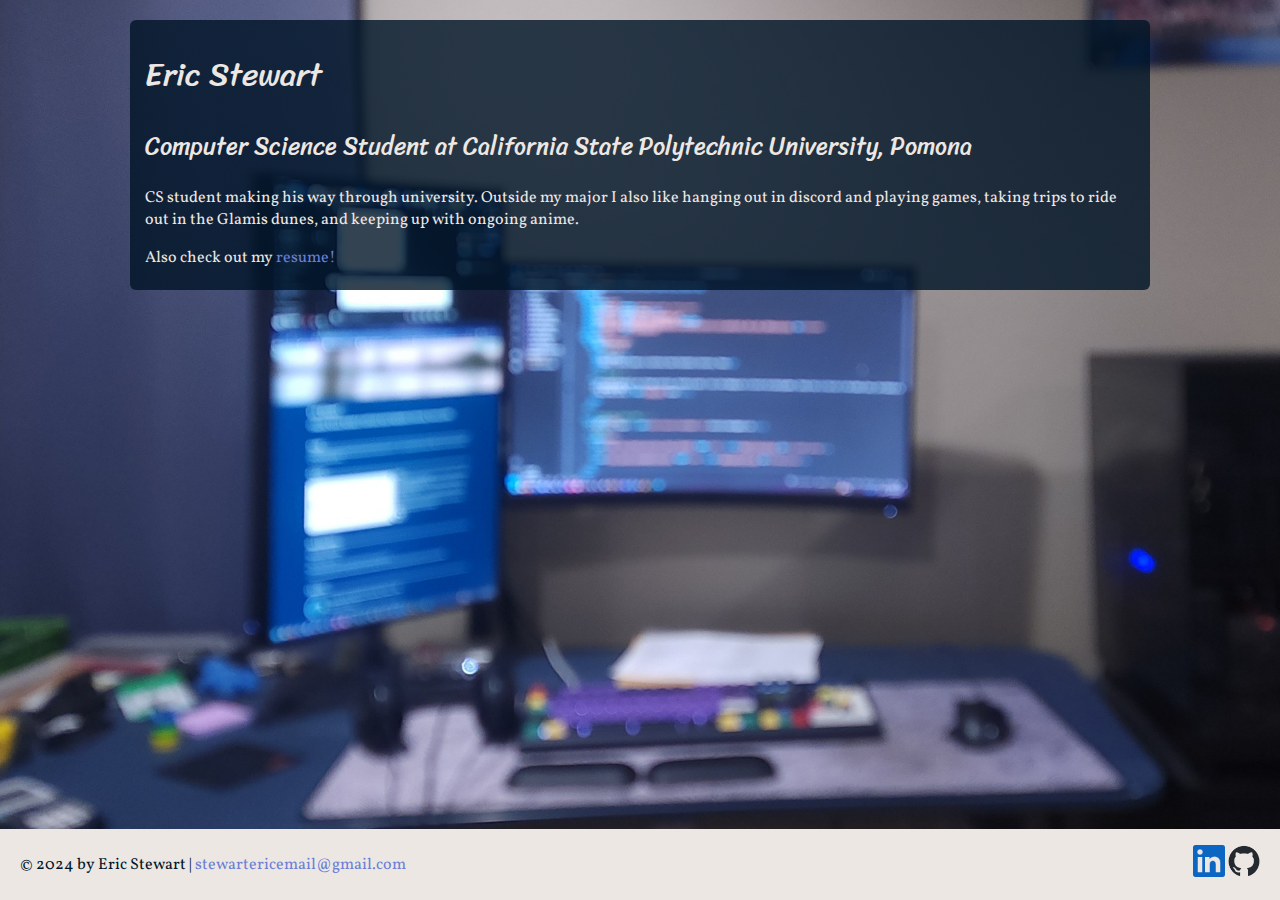
<file: index.html>
<!DOCTYPE html>
<html lang="en">
  <head>
    <meta charset="UTF-8">
    <meta name="viewport" content="width=device-width, initial-scale=1">
    <title>Eric Stewart | Computer Science</title>
    <link rel="preconnect" href="https://fonts.googleapis.com">
    <link rel="preconnect" href="https://fonts.gstatic.com" crossorigin>
    <link href="https://fonts.googleapis.com/css2?family=Sriracha&family=Vollkorn:ital,wght@0,400..900;1,400..900&display=swap" rel="stylesheet">
    <link rel="stylesheet" href="css/styles.css">
  </head>
  <body class="home">
    <div class="content-wrapper">
      <div class="content-bg">
        <!-- //  INTRO  // -->
        <header>
          <h1>Eric Stewart</h1>
          <h2>Computer Science Student at California State Polytechnic University, Pomona</h2>
        </header>

        <!-- //  ABOUT ME  // -->
        <main>
          <p>CS student making his way through university. Outside my major I also like hanging out in discord and playing games, taking trips to ride out in the Glamis dunes, and keeping up with ongoing anime.</p>
          <p>Also check out my <a href="resume.html">resume!</a></p>

        </main>
      </div>
    </div>

    <!-- //  FOOTER INFO, SOCIAL MEDIA  // -->
    <footer class="footer">
      <p>© 2024 by Eric Stewart | <a href="mailto:stewartericemail@gmail.com">stewartericemail@gmail.com</a></p>

      <!-- NETWORKS -->
      <ul class="socials">
        <li>
          <a href="https://www.linkedin.com/in/eric-stewart-1691b6301" target="_blank"><img src="images/In-Blue-48.png" alt="My LinkedIn profile"></a>
        </li>
        <li>
          <a href="https://github.com/Spaghettification37" target="_blank"><img src="images/github-mark.png" alt="My GitHub profile"></a>
        </li>
      </ul>
    </footer>
  </body>
</html>
</file>
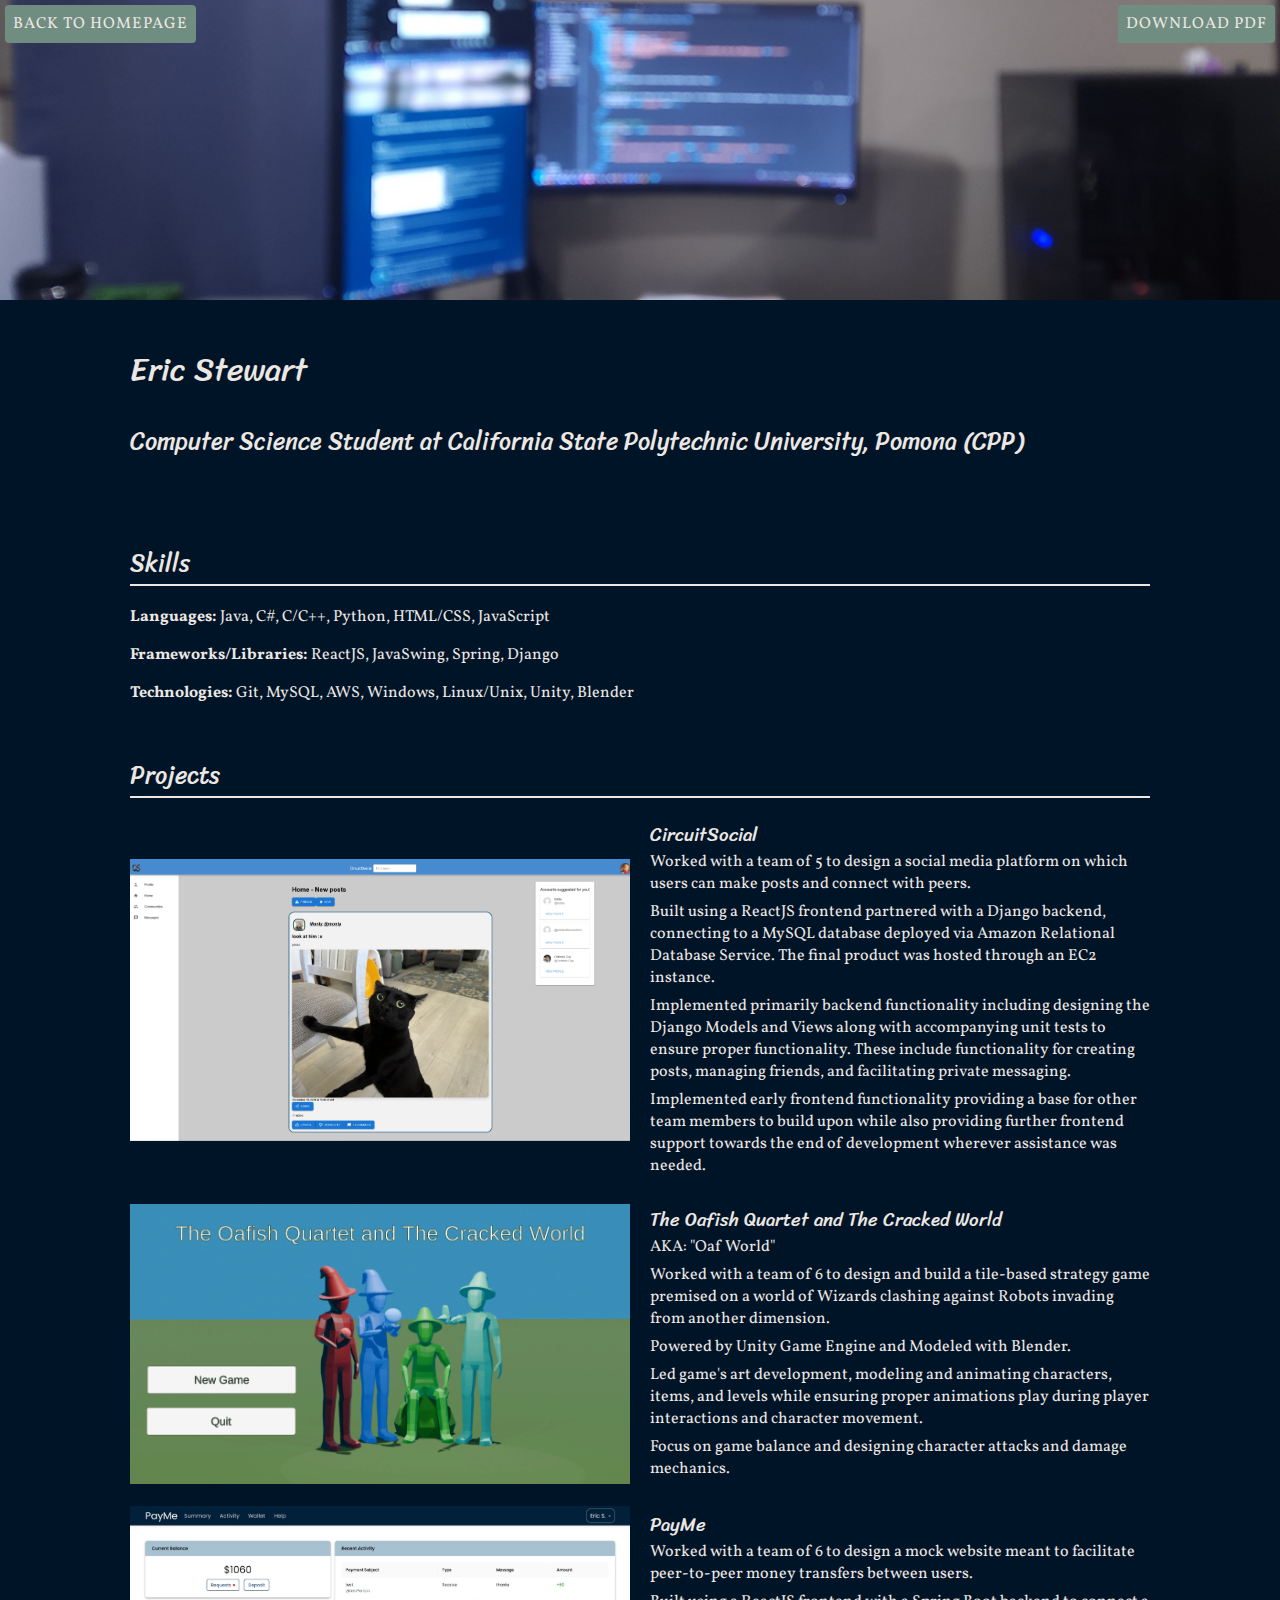
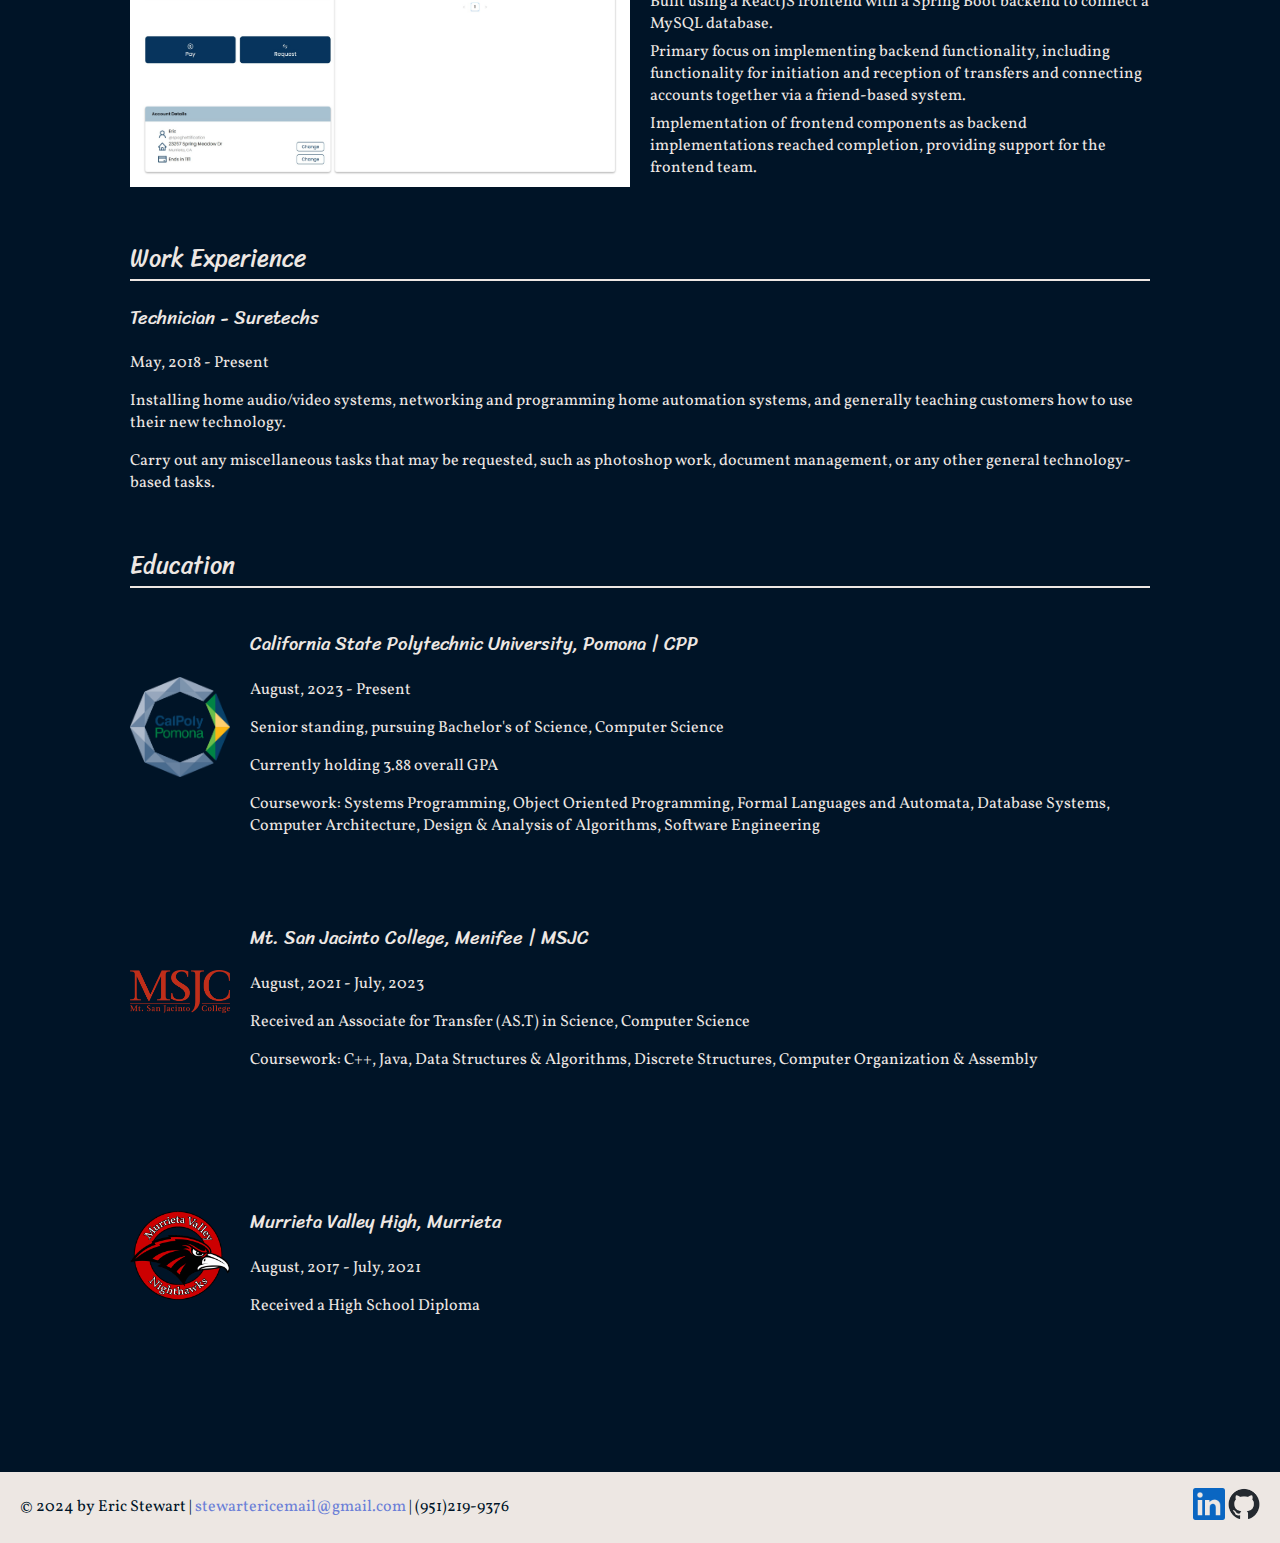
<file: resume.html>
<!DOCTYPE html>
<html lang="en">
  <head>
    <meta charset="UTF-8">
    <meta name="viewport" content="width=device-width, initial-scale=1">
    <title>Resume | Eric Stewart | Computer Science</title>
    <link rel="preconnect" href="https://fonts.googleapis.com">
    <link rel="preconnect" href="https://fonts.gstatic.com" crossorigin>
    <link href="https://fonts.googleapis.com/css2?family=Sriracha&family=Vollkorn:ital,wght@0,400..900;1,400..900&display=swap" rel="stylesheet">
    <link rel="stylesheet" href="css/styles.css">
  </head>
  <body class="resume">
    <a class="btn download-link" href="Stewart_Resume.pdf" target="_blank">Download PDF</a>
    
    <a class="btn return" href="index.html">Back to homepage</a>

    <header>
      <!-- //  INTRO  // -->
      <div class="content-wrapper">
        <h1>Eric Stewart</h1>
        <h2>Computer Science Student at California State Polytechnic University, Pomona (CPP)</h2>
      </div>
    </header>

    <main class="content-wrapper">
      <!-- //  PROFILE  // -->
      <!-- <section class="resume-section">
        <h2>Profile</h2>
        <p>Computer Science student with experience working in Java and C++. I have also played with Python, HTML, CSS, and other various languages on the side. Always looking to make the most of what I do!</p>
      </section> -->

      <!-- <section class="resume-section">
        <h2>Contact Me</h2>
        <div class="contact-section">
          <p>(951)219-9376</p>
          <p><a href="mailto:stewartericemail@gmail.com">stewartericemail@gmail.com</a></p>
          <p><a href="https://www.pnkedin.com/in/eric-stewart-1691b6301">LinkedIn</a></p>
        </div>
      </section> -->

      <!-- //  SKILLS  // -->
      <section class="resume-section">
        <h2>Skills</h2>
        <p><b>Languages:</b> Java, C#, C/C++, Python, HTML/CSS, JavaScript</p>
        <p><b>Frameworks/Libraries:</b> ReactJS, JavaSwing, Spring, Django</p>
        <p><b>Technologies:</b> Git, MySQL, AWS, Windows, Linux/Unix, Unity, Blender</p>
      </section>

      <!-- //  PROJECTS  // -->
      <section class="resume-section">
        <h2>Projects</h2>
        
        <section class="resume-projects">
          <img src="images/circuitsocial-homepage.png" alt="Homepage for CircuitSocial website" >
          <div class="project-desc">
            <h3>CircuitSocial</h3>
            <p>Worked with a team of 5 to design a social media platform on which users can make posts and connect with peers.</p>
            <p>Built using a ReactJS frontend partnered with a Django backend, connecting to a MySQL database deployed via
              Amazon Relational Database Service. The final product was hosted through an EC2 instance.</p>
            <p>Implemented primarily backend functionality including designing the Django Models and Views along with
              accompanying unit tests to ensure proper functionality. These include functionality for creating posts, managing
              friends, and facilitating private messaging.</p>
            <p>Implemented early frontend functionality providing a base for other team members to build upon while also
              providing further frontend support towards the end of development wherever assistance was needed.</p>
            <!-- <a href="https://github.com/CS3560-02-05-PayMe/PayMe" target="_blank"><img src="images/github-mark-white.png" alt="GitHub"></a> -->
          </div>

          <img src="images/oafworld-title.png" alt="Title Screen for Oaf World" >
          <div class="project-desc">
            <h3>The Oafish Quartet and The Cracked World</h3>
            <p>AKA: "Oaf World"</p>
            <p>Worked with a team of 6 to design and build a tile-based strategy game premised on a world of Wizards clashing
              against Robots invading from another dimension.</p>
            <p>Powered by Unity Game Engine and Modeled with Blender.</p>
            <p>Led game's art development, modeling and animating characters, items, and levels while ensuring proper
              animations play during player interactions and character movement.</p>
            <p>Focus on game balance and designing character attacks and damage mechanics.</p>
            <!-- <a href="https://github.com/CS3560-02-05-PayMe/PayMe" target="_blank"><img src="images/github-mark-white.png" alt="GitHub"></a> -->
          </div>
          
          <img src="images/payme-homepage.jpg" alt="Homepage for PayMe mock website" >
          <div class="project-desc">
            <h3>PayMe</h3>
            <p>Worked with a team of 6 to design a mock website meant to facilitate peer-to-peer money transfers between users.</p>
            <p>Built using a ReactJS frontend with a Spring Boot backend to connect a MySQL database.</p>
            <p>Primary focus on implementing backend functionality, including functionality for initiation and reception of
              transfers and connecting accounts together via a friend-based system.</p>
            <p>Implementation of frontend components as backend implementations reached completion, providing support for
              the frontend team.</p>
            <!-- <a href="https://github.com/CS3560-02-05-PayMe/PayMe" target="_blank"><img src="images/github-mark-white.png" alt="GitHub"></a> -->
          </div>
        </section>
      </section>

      <!-- //  WORK EXPERIENCE  // -->
      <section class="resume-section">
        <h2>Work Experience</h2>

        <section>
          <h3>Technician - Suretechs</h3>
          <p>May, 2018 - Present</p>
          <p>Installing home audio/video systems, networking and programming home automation systems, and generally
            teaching customers how to use their new technology.</p>
          <p>Carry out any miscellaneous tasks that may be requested, such as photoshop work, document management, or any
            other general technology-based tasks.</p>
        </section>
      </section>

      <!-- //  EDUCATION & CERTIFICATIONS  // -->
      <section class="resume-section">
        <h2>Education</h2>

        <div class="resume-education">
          <a href="https://www.cpp.edu" target="_blank"><img src="images/cpp-logo.png" alt="CPP logo"></a>
          <section>
            <h3>California State Polytechnic University, Pomona | CPP</h3>
            <p>August, 2023 - Present</p>
            <p>Senior standing, pursuing Bachelor's of Science, Computer Science</p>
            <p>Currently holding 3.88 overall GPA</p>
            <p>Coursework: Systems Programming, Object Oriented Programming, Formal Languages and Automata,
              Database Systems, Computer Architecture, Design & Analysis of Algorithms, Software Engineering</p>
          </section>

          <a href="https://www.msjc.edu" target="_blank"><img src="images/msjc-logo.png" alt="MSJC logo"></a>
          <section>
            <h3>Mt. San Jacinto College, Menifee | MSJC</h3>
            <p>August, 2021 - July, 2023</p>
            <p>Received an Associate for Transfer (AS.T) in Science, Computer Science</p>
            <p>Coursework: C++, Java, Data Structures & Algorithms, Discrete Structures, Computer Organization & Assembly</p>
          </section>

          <a href="https://www.murrieta.k12.ca.us/domain/1416" target="_blank"><img src="images/mvhs-logo.png" alt="MVHS logo"></a>
          <section>
            <h3>Murrieta Valley High, Murrieta</h3>
            <p>August, 2017 - July, 2021</p>
            <p>Received a High School Diploma</p>
          </section>

          <!-- // RELEVANT COURSES //-->
          <!-- <img src="images/book.png" alt="book">
          <section>
            <h3>Relevant Courses</h3>
            <ul class="relevant-courses">
              <li>CS2600: Systems Programming | Completed</li>
              <li>STA2260: Probability and Statistics for CS and Engineers | Completed</li>
              <li>CS3560: Object Oriented Programming | Completed</li>
              <li>CS4350: Database Systems | Ongoing</li> 
              <li>CS4800: Software Engineering | Ongoing</li>
            </ul>
          </section> -->
        </div>
      </section>
    </main>

    <!-- //  FOOTER INFO, SOCIAL MEDIA  // -->
    <footer class="footer">
      <p>© 2024 by Eric Stewart | <a href="mailto:stewartericemail@gmail.com">stewartericemail@gmail.com</a> | (951)219-9376</p>

      <!-- NETWORKS -->
      <ul class="socials">
        <li>
          <a href="https://www.linkedin.com/in/eric-stewart-1691b6301" target="_blank"><img src="images/In-Blue-48.png" alt="My LinkedIn profile"></a>
        </li>
        <li>
          <a href="https://github.com/Spaghettification37" target="_blank"><img src="images/github-mark.png" alt="My GitHub profile"></a>
        </li>
      </ul>
    </footer>
  </body>
</html>
</file>
<file: css/styles.css>
/* RGB COLOR - https://coolors.co/001427-708d81-ede7e3-6b7fd7-963484
oxford-blue: (dark blue)    rgb(0 20 39 / 1);
isabelline: (white)         rgb(237 231 227 / 1);
hookers-green: (green)      rgb(112 141 129 / 1);
glaucous: (light blue)      rgb(107 127 215 / 1);
plum: (purple)              rgb(150 52 132 / 1);
*/

/* GLOBAL   --------------------------*/

/* border box */
html {
    box-sizing: border-box;
}
*, *:before, *:after {
    box-sizing: inherit;
}

html, body {
    height: 100%;
}
body {
    background-color:rgb(0 20 39 / 1);
    color: rgb(237 231 227 / 1);
    margin: 0;
    font-family: "Vollkorn", serif;
    font-optical-sizing: auto;
    font-weight: 400;
    font-style: normal;
}
h1, h2, h3 {
    font-family: "Sriracha", cursive;
    font-weight: 400;
    font-style: normal;
}

/* links */
a {
    color: rgb(107 127 215 / 1);
    text-decoration: none;
}
a:hover {
    color: rgb(150 52 132 / 1);
    text-decoration: underline;
}

.content-wrapper {
    margin: 0 auto;
    padding: 20px;
    max-width: 1060px;
}

/* HOME     --------------------------*/
.home {
    background: url("../images/room.png") no-repeat center;
    background-color: rgb(0 20 39 / 1);
    background-size: cover;
    display: flex;
    flex-direction: column;
}
.home .content-wrapper {
    flex: 1 0 auto;
}
.home .content-bg{
    background-color:rgb(0 20 39 / .8);
    padding: 5px 15px;
    border-radius: 6px;
}

/* RESUME   --------------------------*/
.download-link {
    position: fixed;
    top: 5px;
    right: 5px;
}
.return {
    position: fixed;
    top: 5px;
    left: 5px;
}
.btn {
    background: rgb(112 141 129 / 1);
    color: rgb(237 231 227 / 1);
    padding: 8px;
    text-transform: uppercase;
    letter-spacing: 1px;
    display: inline-block;
    border-radius: 4px;
}
.resume header::before{
    background: url("../images/room.png") no-repeat center;
    background-size: cover;
    content: "";
    display: block;
    height: 300px;
}

.resume-section{
    margin-bottom: 50px;
}
.resume-section h2 {
    border-bottom: 2px solid rgb(237 231 227 / 1);
}
.resume a img:hover{
    opacity: .6;
}
.contact-section{
    list-style: none;
    display: flex;
    flex-direction: column;
    justify-content: space-between;
}

/* PROJECTS   -------------*/
.resume-projects {
    display: grid;
    grid-template-columns: 500px 500px;
    grid-auto-rows: auto;
    gap: 20px;
    justify-content: center;
    align-items: center;
}
.resume-projects img {
    width: 500px;
}
.project-desc h3{
    margin: 0;
}
.project-desc p {
    margin-left: 0;
    margin-top: 0;
    margin-bottom: 6px;
}
.project-desc a img {
    width: 50px;
}
@media screen and (max-width: 1059px) and (min-width: 560px) {
    .resume-projects {
        grid-template-columns: 500px;
        grid-auto-rows: auto;
        gap: 10px;
    }
}
@media screen and (max-width: 559px) {
    .resume-projects {
        grid-template-columns: 100%;
        grid-auto-rows: auto;
        gap: 10px;
    }
    .resume-projects img {
        width: 100%;
    }
}

/* EDUCATION  ------------*/
.resume-education{
    display: grid;
    grid-template-columns: 100px 1fr;
    grid-template-rows: repeat(3, 1fr) auto;
    align-items: center;
    gap: 20px;
}
.resume-education img{
    width:100px;
}
.relevant-courses {
    list-style-type: none;
    padding: 0;
}

/* FOOTER   --------------------------*/
.footer {
    background-color:rgb(237 231 227 / 1);
    color: rgb(0 20 39 / 1);
    padding: 5px 15px;
    display: flex;
    justify-content: space-between;
    align-items: center;
    padding: 0 20px;
}
.socials {
    list-style-type: none;
    padding: 0;
}
.socials li {
    display: inline-block;
}
.socials img {
    width: 32px;
}
.socials img:hover{
    opacity: .6;
}
</file>
